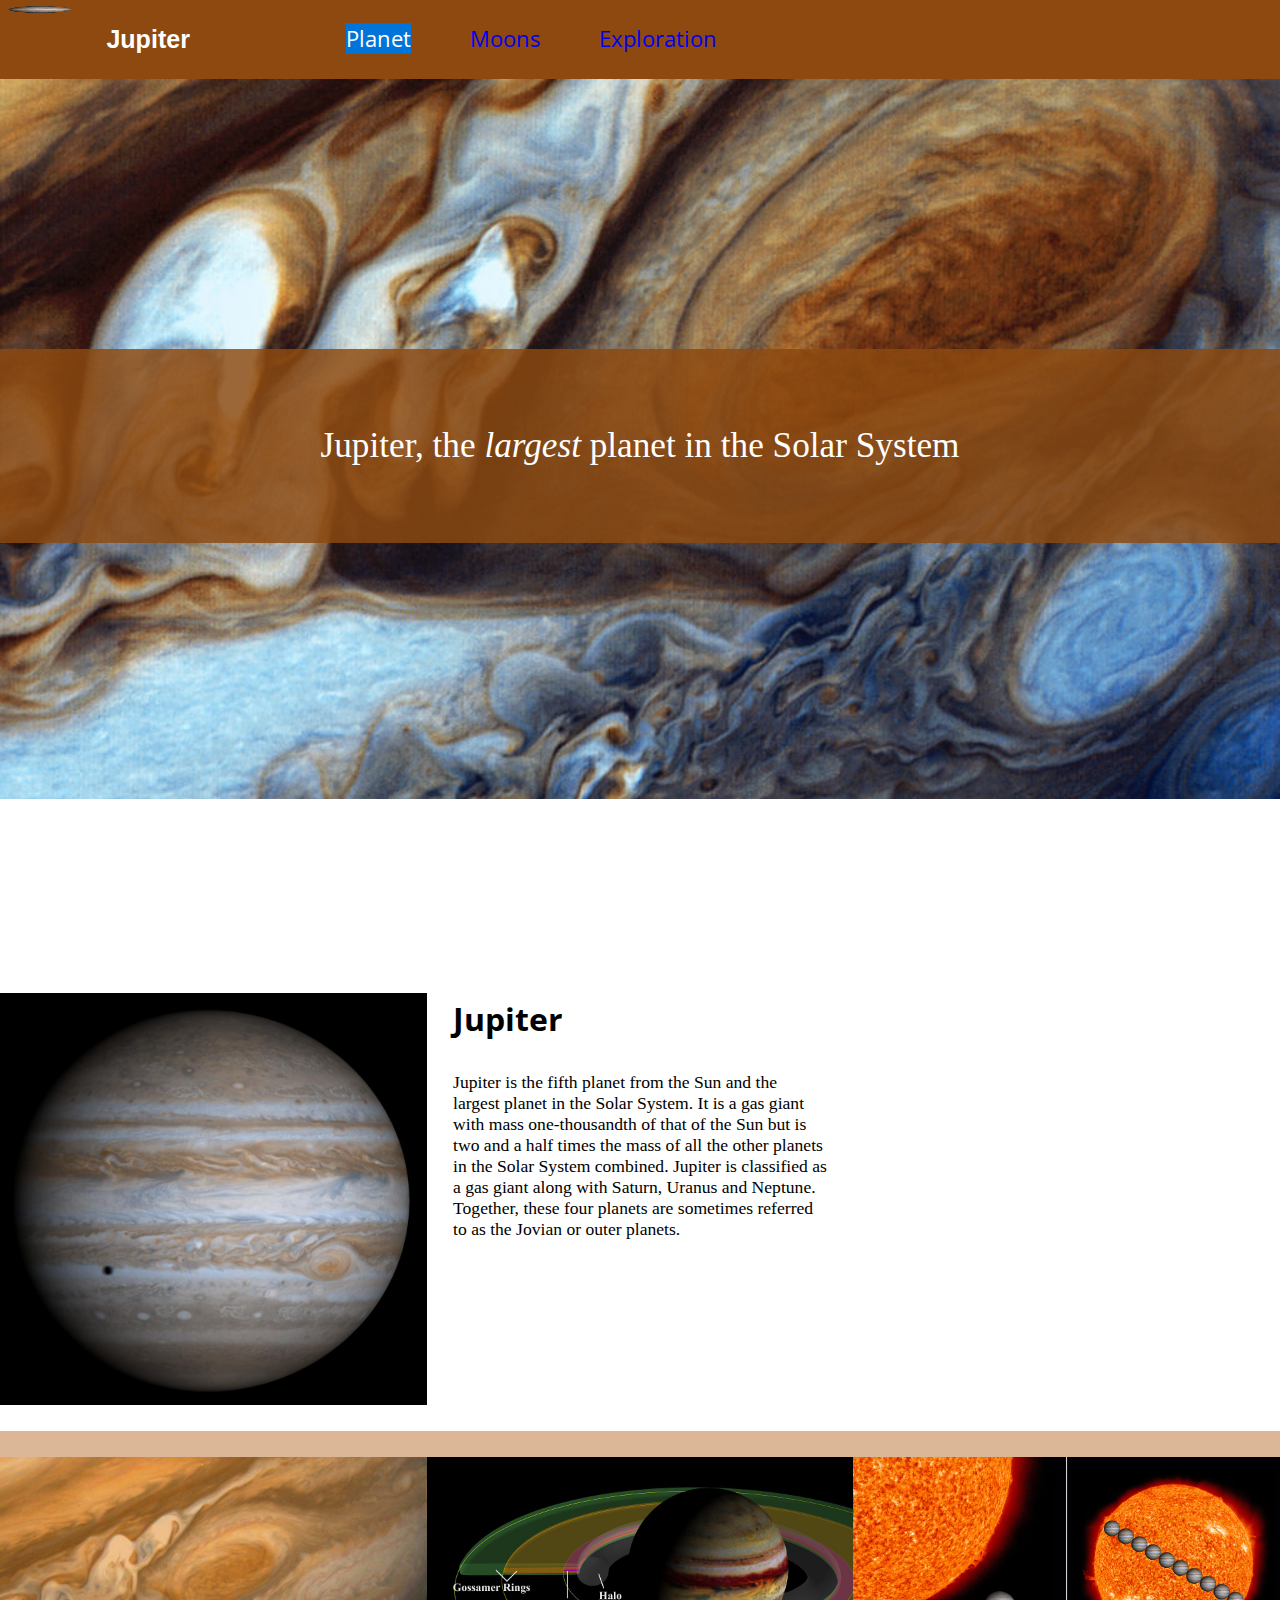
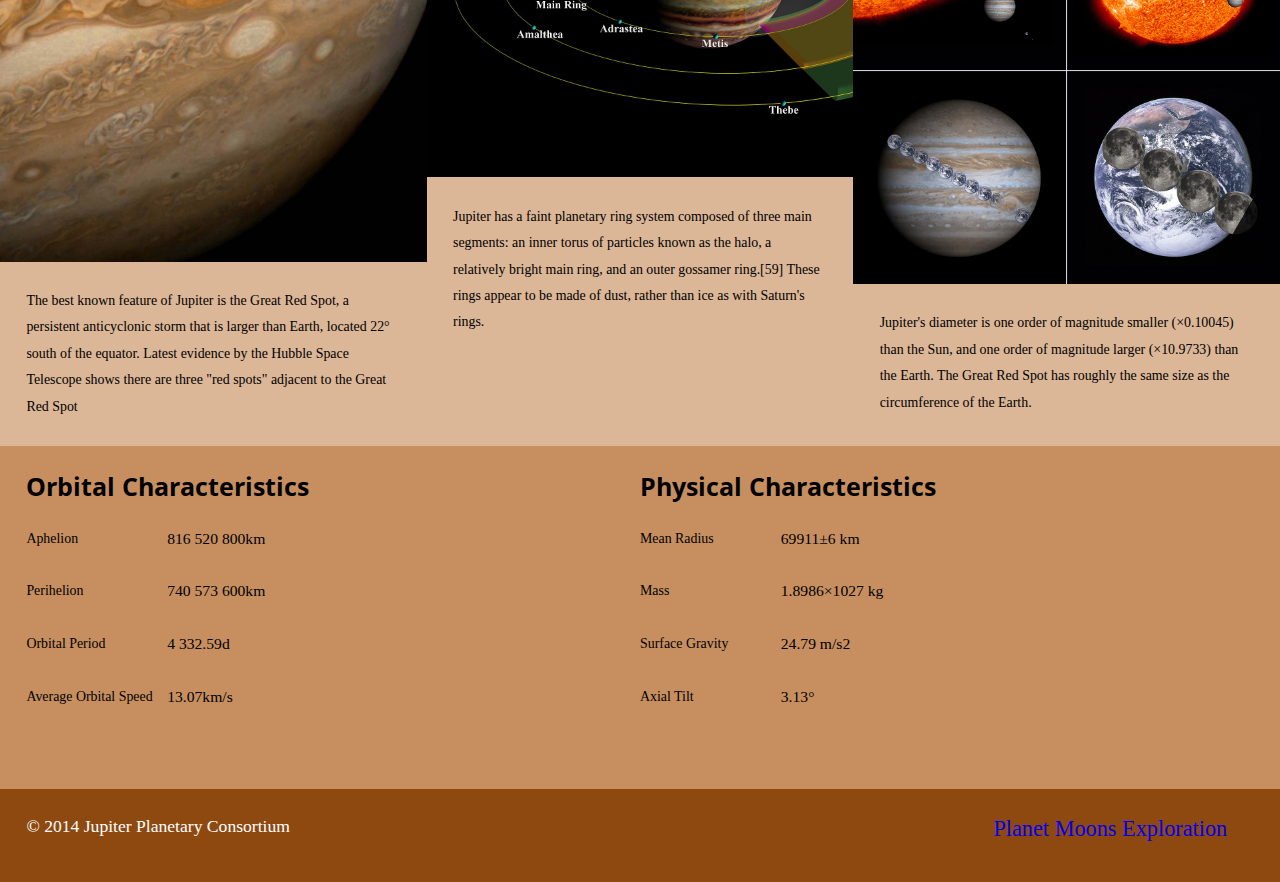
<file: index.html>
<!DOCTYPE html>
<html lang="en-ca">
<head>
  <meta charset="utf-8">
  <title>Juipter</title>
  <meta name="viewport" content="width=device-width,initial-scale=1">
  <link href="http://fonts.googleapis.com/css?family=Open+Sans:400,700|Merriweather:400,400italic,700" rel="stylesheet">    
  <link href="css/grid.css" rel="stylesheet">
  <link href="css/typography.css" rel="stylesheet">
  <link href="css/main.css" rel="stylesheet">
</head>
<body>

<ul class="skip-links">
    <li> <a href="#main">Skip to main content</a></li>
    <li> <a href="#navigation"> Skip to navigation</a></li>
</ul>
        <header role="banner" class="header">
        <div class="grid">
            <div class="unit unit-xs-1 unit-s-1 unit-m-1-3 unit-l-1-4">
                <a href="index.html"> <img src="images/jupiterlogo.png" alt="logo"> </a>
                <h1 class="title tera island">Jupiter</h1>
            </div>
            <div class="pad-top unit unit-xs-1 unit-s-1 unit-m-2-3 unit-l-3-4">  
                <nav role="navigation" id="navigation">
                    <ul class="nav giga gutter brand-family">
                    <li class="gutter"><a class="nav-current" href="index.html">Planet</a></li>
                    <li class="gutter"><a href="moon.html">Moons</a></li>
                    <li class="gutter"><a href="exploration.html">Exploration</a></li>
                    </ul>
                </nav>
            </div>    
        </div>
        </header>
    
    <main role="main" id="main">
        
        <figure class="quote peta push-none">
            <img class="billboard" src="images/billboard.jpg" alt="jupiter">
            <figcaption class="caption">Jupiter, the <em>largest</em> planet in the Solar System</figcaption>
        </figure>
    
        <div class="grid pad-b">
            
            <div class="unit unit-xs-1 unit-s-1 unit-m-1 unit-l-1-3 ">
                <img src="images/jupiter.jpg" alt="">
            </div>
            <div class="unit unit-xs-1 unit-s-1 unit-m-1 unit-l-1-3 gutter">
                <h2 class="exa">Jupiter</h2>
                <p>Jupiter is the fifth planet from the Sun and the largest planet in the Solar System. It is a gas giant with mass one-thousandth of that of the Sun but is two and a half times the mass of all the other planets in the Solar System combined. Jupiter is classified as a gas giant along with Saturn, Uranus and Neptune. Together, these four planets are sometimes referred to as the Jovian or outer planets. </p>
            </div>
            
        </div>
        
        <div class="grid lightergrey pad-t">
           
            <div class="unit unit-xs-1 unit-s-1 unit-m-1-3 unit-l-1-3">
                <figure>
                    <img class="push" src="images/jupiter-greatredspot.jpg" alt="">
                    <figcaption class="micro gutter push-0">The best known feature of Jupiter is the Great Red Spot, a persistent anticyclonic storm that is larger than Earth, located 22° south of the equator. Latest evidence by the Hubble Space Telescope shows there are three "red spots" adjacent to the Great Red Spot</figcaption>
                </figure>
            </div>
            <div class="unit unit-xs-1 unit-s-1-2 unit-m-1-3 unit-l-1-3">
                <figure>
                    <img class="push" src="images/jupiter-rings.jpg" alt="">
                    <figcaption class="micro gutter push-0">Jupiter has a faint planetary ring system composed of three main segments: an inner torus of particles known as the halo, a relatively bright main ring, and an outer gossamer ring.[59] These rings appear to be made of dust, rather than ice as with Saturn's rings.</figcaption>
                </figure>    
            </div>
            <div class="unit unit-xs-1 unit-s-1-2 unit-m-1-3 unit-l-1-3">
                <figure>
                    <img class="push" src="images/jupiter-mass.jpg" alt="Jupiter size comparisson to the Sun and the Earth">
                    <figcaption class="micro gutter push-0">Jupiter's diameter is one order of magnitude smaller (×0.10045) than the Sun, and one order of magnitude larger (×10.9733) than the Earth. The Great Red Spot has roughly the same size as the circumference of the Earth.</figcaption>
                </figure>
            </div>        
        </div>
    
        <div class="grid island lightgrey">
            <div class="unit unit-xs-1 unit-s-1 unit-m-1-2 unit-l-1-2">
                <h3 class="tera">Orbital Characteristics</h3>
                <dl class="milli">
                    <dt class="micro">Aphelion</dt>
                    <dd>816 520 800km</dd>
                    
                    <dt class="micro">Perihelion</dt>
                    <dd>740 573 600km</dd>
                    
                    <dt class="micro">Orbital Period</dt>
                    <dd>4 332.59d</dd>
                    
                    <dt class="micro">Average Orbital Speed</dt>
                    <dd>13.07km/s</dd>
                </dl>
              </div>
            <div class="unit unit-xs-1 unit-s-1 unit-m-1-2 unit-l-1-2">
                <h3 class="tera">Physical Characteristics</h3>
                <dl class="milli">
                    <dt class="micro">Mean Radius</dt>
                    <dd>69911±6 km</dd>
                    
                    <dt class="micro">Mass</dt>
                    <dd>1.8986×1027 kg</dd>
                    
                    <dt class="micro">Surface Gravity</dt>
                    <dd>24.79 m/s2</dd>
                    
                    <dt class="micro">Axial Tilt</dt>
                    <dd>3.13°</dd>
                </dl> 
            </div>
        </div>
        
        </main>
    
        <footer class="footer island">
                <div class="grid">
                <div role="contentinfo" class="unit unit-xs-1 unit-s-1 unit-m-1-2 unit-l-1-2 ">
                 <p class="push-0">© 2014 Jupiter Planetary Consortium</p>
                </div>
                    <nav class="gutter unit unit-xs-1 unit-s-1 unit-m-1-2 unit-l-1-2">
                        <ul class="nav giga">
                        <li class="pad-b-1-2"><a href="index.html">Planet</a></li>
                        <li class="pad-b-1-2"><a href="moon.html">Moons</a></li>
                        <li class="pad-b-1-2 push-none"><a href="#">Exploration</a></li>
                        </ul>
                    </nav>
                </div>
            
            </footer>   
    
</body>
</html>
</file>
<file: css/grid.css>
@-moz-viewport { width: device-width; scale: 1; }
@-ms-viewport { width: device-width; scale: 1; }
@-o-viewport { width: device-width; scale: 1; }
@-webkit-viewport { width: device-width; scale: 1; }
@viewport { width: device-width; scale: 1; }

html {
  margin: 0;
  padding: 0;
  box-sizing: border-box;

  
  -moz-text-size-adjust: 100%;
  -ms-text-size-adjust: 100%;
  -webkit-text-size-adjust: 100%;
  text-size-adjust: 100%;
}

*, *:before, *:after {
  box-sizing: inherit;
}

.grid {
  margin: 0;
  padding: 0;
  letter-spacing: -0.31em;
  text-rendering: optimizespeed;
  display: -webkit-flex;
  -webkit-flex-flow: row wrap;
  display: -ms-flexbox;
  -ms-flex-flow: row wrap;
}

.grid-bottom {
  -webkit-align-items: flex-end;
  -ms-align-items: flex-end;
}

.grid-middle {
  -webkit-align-items: center;
  -ms-align-items: center;
}

.opera-only :-o-prefocus, .grid {
  word-spacing: -0.43em;
}

.unit {
  letter-spacing: normal;
  text-rendering: auto;
  vertical-align: top;
  word-spacing: normal;
  display: inline-block;
  visibility: visible;
}

.grid-bottom .unit {
  vertical-align: bottom;
}

.grid-middle .unit {
  vertical-align: middle;
}

.unit-xs-hidden {
  display: none;
  visibility: hidden;
}

.unit-xs-1 {
  display: block;
  visibility: visible;
  width: 100%;
}

.unit-offset-xs-0 {
  margin-left: 0;
}

.unit-xs-1-2 {
  width: 50.0000%;
}

.unit-offset-xs-1-2 {
  margin-left: 50.0000%;
}

.unit-xs-1-3 {
  width: 33.3333%;
}

.unit-offset-xs-1-3 {
  margin-left: 33.3333%;
}

.unit-xs-2-3 {
  width: 66.6667%;
}

.unit-offset-xs-2-3 {
  margin-left: 66.6667%;
}

.unit-xs-1-4 {
  width: 25.0000%;
}

.unit-offset-xs-1-4 {
  margin-left: 25.0000%;
}

.unit-xs-3-4 {
  width: 75.0000%;
}

.unit-offset-xs-3-4 {
  margin-left: 75.0000%;
}

.unit-xs-1-2,.unit-xs-1-3,.unit-xs-2-3,.unit-xs-1-4,.unit-xs-3-4 {
  display: inline-block;
  visibility: visible;
}

@media only screen and (min-width: 25em) {

.unit-s-hidden {
  display: none;
  visibility: hidden;
}

.unit-s-1 {
  display: block;
  visibility: visible;
  width: 100%;
}

.unit-offset-s-0 {
  margin-left: 0;
}

.unit-s-1-2 {
  width: 50.0000%;
}

.unit-offset-s-1-2 {
  margin-left: 50.0000%;
}

.unit-s-1-3 {
  width: 33.3333%;
}

.unit-offset-s-1-3 {
  margin-left: 33.3333%;
}

.unit-s-2-3 {
  width: 66.6667%;
}

.unit-offset-s-2-3 {
  margin-left: 66.6667%;
}

.unit-s-1-4 {
  width: 25.0000%;
}

.unit-offset-s-1-4 {
  margin-left: 25.0000%;
}

.unit-s-3-4 {
  width: 75.0000%;
}

.unit-offset-s-3-4 {
  margin-left: 75.0000%;
}

.unit-s-1-2,.unit-s-1-3,.unit-s-2-3,.unit-s-1-4,.unit-s-3-4 {
  display: inline-block;
  visibility: visible;
}

}

@media only screen and (min-width: 38em) {

.unit-m-hidden {
  display: none;
  visibility: hidden;
}

.unit-m-1 {
  display: block;
  visibility: visible;
  width: 100%;
}

.unit-offset-m-0 {
  margin-left: 0;
}

.unit-m-1-2 {
  width: 50.0000%;
}

.unit-offset-m-1-2 {
  margin-left: 50.0000%;
}

.unit-m-1-3 {
  width: 33.3333%;
}

.unit-offset-m-1-3 {
  margin-left: 33.3333%;
}

.unit-m-2-3 {
  width: 66.6667%;
}

.unit-offset-m-2-3 {
  margin-left: 66.6667%;
}

.unit-m-1-4 {
  width: 25.0000%;
}

.unit-offset-m-1-4 {
  margin-left: 25.0000%;
}

.unit-m-3-4 {
  width: 75.0000%;
}

.unit-offset-m-3-4 {
  margin-left: 75.0000%;
}

.unit-m-1-2,.unit-m-1-3,.unit-m-2-3,.unit-m-1-4,.unit-m-3-4 {
  display: inline-block;
  visibility: visible;
}

}

@media only screen and (min-width: 60em) {

.unit-l-hidden {
  display: none;
  visibility: hidden;
}

.unit-l-1 {
  display: block;
  visibility: visible;
  width: 100%;
}

.unit-offset-l-0 {
  margin-left: 0;
}

.unit-l-1-2 {
  width: 50.0000%;
}

.unit-offset-l-1-2 {
  margin-left: 50.0000%;
}

.unit-l-1-3 {
  width: 33.3333%;
}

.unit-offset-l-1-3 {
  margin-left: 33.3333%;
}

.unit-l-2-3 {
  width: 66.6667%;
}

.unit-offset-l-2-3 {
  margin-left: 66.6667%;
}

.unit-l-1-4 {
  width: 25.0000%;
}

.unit-offset-l-1-4 {
  margin-left: 25.0000%;
}

.unit-l-3-4 {
  width: 75.0000%;
}

.unit-offset-l-3-4 {
  margin-left: 75.0000%;
}

.unit-l-1-2,.unit-l-1-3,.unit-l-2-3,.unit-l-1-4,.unit-l-3-4 {
  display: inline-block;
  visibility: visible;
}

}
</file>
<file: css/typography.css>
html {
  font: normal 100%/1.5,"Merriweather", serif;
}

h1, h2, h3, h4, h5, h6,
p, ul, ol, dl, dd, figure,
blockquote, details, hr,
fieldset, pre, table {
  margin: 0 0 1.5rem;
}

.quote {
    text-align:center;
}

.yotta {
  font-size: 2.2807rem;
  line-height: 1.3154;
}

.zetta {
  font-size: 2.0273rem;
  line-height: 1.4798;
}

h1, .exa {
  font-size: 1.8020rem;
  line-height: 1.6648;
}

h2, .peta {
  font-size: 1.6018rem;
  line-height: 1.8729;
}

h3, .tera {
  font-size: 1.4238rem;
  line-height: 1.0535;
}

h4, .giga {
  font-size: 1.2656rem;
  line-height: 1.1852;
}

h5, .mega {
  font-size: 1.1250rem;
  line-height: 1.3333;
}

h6, .kilo {
  font-size: 1.0000rem;
  line-height: 1.5000;
}

small, .milli {
  font-size: 0.8889rem;
  line-height: 1.6875;
}

.micro {
  font-size: 0.7901rem;
  line-height: 1.8984;
}

sub,
sup {
  font-size: 75%;
  line-height: 1px;
  position: relative;
  vertical-align: baseline;
}

sup {
  top: -0.5em;
}

sub {
  bottom: -0.25em;
}

.push {
  margin-bottom: 1.5rem;
}

.push-none, .push-0 {
  margin-bottom: 0;
}

.push-double, .push-2 {
  margin-bottom: 3.0000rem;
}

.push-half, .push-1-2 {
  margin-bottom: 0.7500rem;
}

.pad-top, .pad-t {
  padding-top: 1.5rem;
}

.pad-bottom, .pad-b {
  padding-bottom: 1.5rem;
}

.pad-top-double, .pad-t-2 {
  padding-top: 3.0000rem;
}

.pad-bottom-double, .pad-b-2 {
  padding-bottom: 3.0000rem;
}

.pad-top-half, .pad-t-1-2 {
  padding-top: 0.7500rem;
}

.pad-bottom-half, .pad-b-1-2 {
  padding-bottom: 0.7500rem;
}

.island {
  padding: 1.5rem;
}

.island-half, .island-1-2 {
  padding: 0.7500rem;
}

.island-double, .island-2 {
  padding: 3.0000rem;
}

.gutter {
  padding-left: 1.5rem;
  padding-right: 1.5rem;
}

.gutter-half, .gutter-1-2 {
  padding-left: 0.7500rem;
  padding-right: 0.7500rem;
}

.gutter-double, .gutter-2 {
  padding-left: 3.0000rem;
  padding-right: 3.0000rem;
}

h1, h2, h3, h4, h5, h6,
.brand-family {
  font-family: "Open Sans", sans-serif;
}
</file>
<file: css/main.css>
@-moz-viewport { width: device-width; scale: 1; }
@-ms-viewport { width: device-width; scale: 1; }
@-o-viewport { width: device-width; scale: 1; }
@-webkit-viewport { width: device-width; scale: 1; }
@viewport { width: device-width; scale: 1; }

html {
  margin: 0;
  padding: 0;
  box-sizing: border-box;


  -moz-text-size-adjust: 100%;
  -ms-text-size-adjust: 100%;
  -webkit-text-size-adjust: 100%;
  text-size-adjust: 100%;
}

@media only screen and (min-width: 60em) {

    html {
    font-size: 110%;
    }

}
    
@media only screen and (min-width: 90em) {
    
    html {
    font-size: 120%;
    }
}

@media only screen and (min-width: 120em) {
   
    html {
    font-size: 130%;
    }
}

*, *:before, *:after {
  box-sizing: inherit;
}

body {
  margin: 0;
  padding: 0;
}
a:hover,
a:active {
    /* It's okay to remove the focus rectangle for mouse users IT'S NOT OKAY TO REMOVE IT FOR KEYBOARD USERS!!!!!!!! */
    outline: none;
}

a:focus {
  outline:3px solid #000;    
}

.skip-links {
    margin: 0;
    padding: 0;
    list-style-type: none;
}

.skip-links a {
    position: absolute;
    top: -3em;
    background-color: #000;
    color: #fff;
    text-decoration: none;
    padding: 0.5em 0.75em;
    font-size: 1.25em;
}

.skip-links a:focus {
    top: 0;
}

.billboard {
  width: 100%;
  padding: 0;
  margin: 0;
  position: relative;
} 

.caption {
  color: white;
  font-size: .5em;
  bottom: 60px;
  width: 100%;
  position: relative; 
  background-color: rgba(141, 73, 16, 0.83);
}
        
.h2 {
    background-color: #c78f60; 
    text-align:center;
}


img {
  display: block;
  width: 100%;
}

.header {
    background-color: #8d4910;
    overflow: hidden;
    color:#fff;
}

.footer {
    background-color: #8d4910;
    color: #fff;
}

.lightgrey {
    background-color: #c78f60;
}

.lightergrey {
    background-color: #dbb697;
}

.title {
    font-family: sans-serif;
    text-align: center;
    margin: 0;
}

.nav {
    padding: 0;
    margin: 0;
    list-style-type: none;
    color: #fff;
}

.nav a {
    text-decoration: none;
}

.nav a:hover,
.nav a:focus,
.nav a:active,
.nav .nav-current {
    background-color: #0074D9;
    color: #fff;
}


.center {
    text-align: center;
}


.inputfields {
    width: 100%;
    font-size:1em;
}

input + label {
    display: inline-block;
}

.radio {
    white-space: nowrap;
}

button {
    font-size: 1em;
}

textarea {
    width: 100%;
    height: 8rem;
}

.header img {
  float: left;
  width: 25%;
  height: 25%;
  padding: 2%;
}    

@media only screen and (min-width: 25em) {
    .nav li {
        display: inline-block;
    }
    
    .nav {
        text-align: center;
    }
    .footer {
        text-align: center;
    }
    
    .caption {  
        font-size: .75em;
        bottom: 150px;
        padding: 1.5%;
    }  
}



@media only screen and (min-width: 40em) {
    .title {
        float: left;
        margin: 0;
    }
    .nav {
        float: left;
    }
    
    .footer .nav {
        float:right;
    }
    .footer p {
        text-align: left;
    }
    .caption {
        font-size: 1em;
        bottom: 275px;
        padding: 2%;
    }
}
@media only screen and (min-width: 80em) {
    .spaceafter {
        padding-left: 2em;
        }
    dl {
        overflow: hidden;
        }

    dt {
        float: left;
        clear: left;
        width: 8rem;
        }

    dd {
        float: left;   
        }
    .pad-large {
        max-width: 70%;
    }
    
    .caption {
        font-size: 1.25em;
        bottom: 450px;
        padding: 5%;
    }
}
</file>
